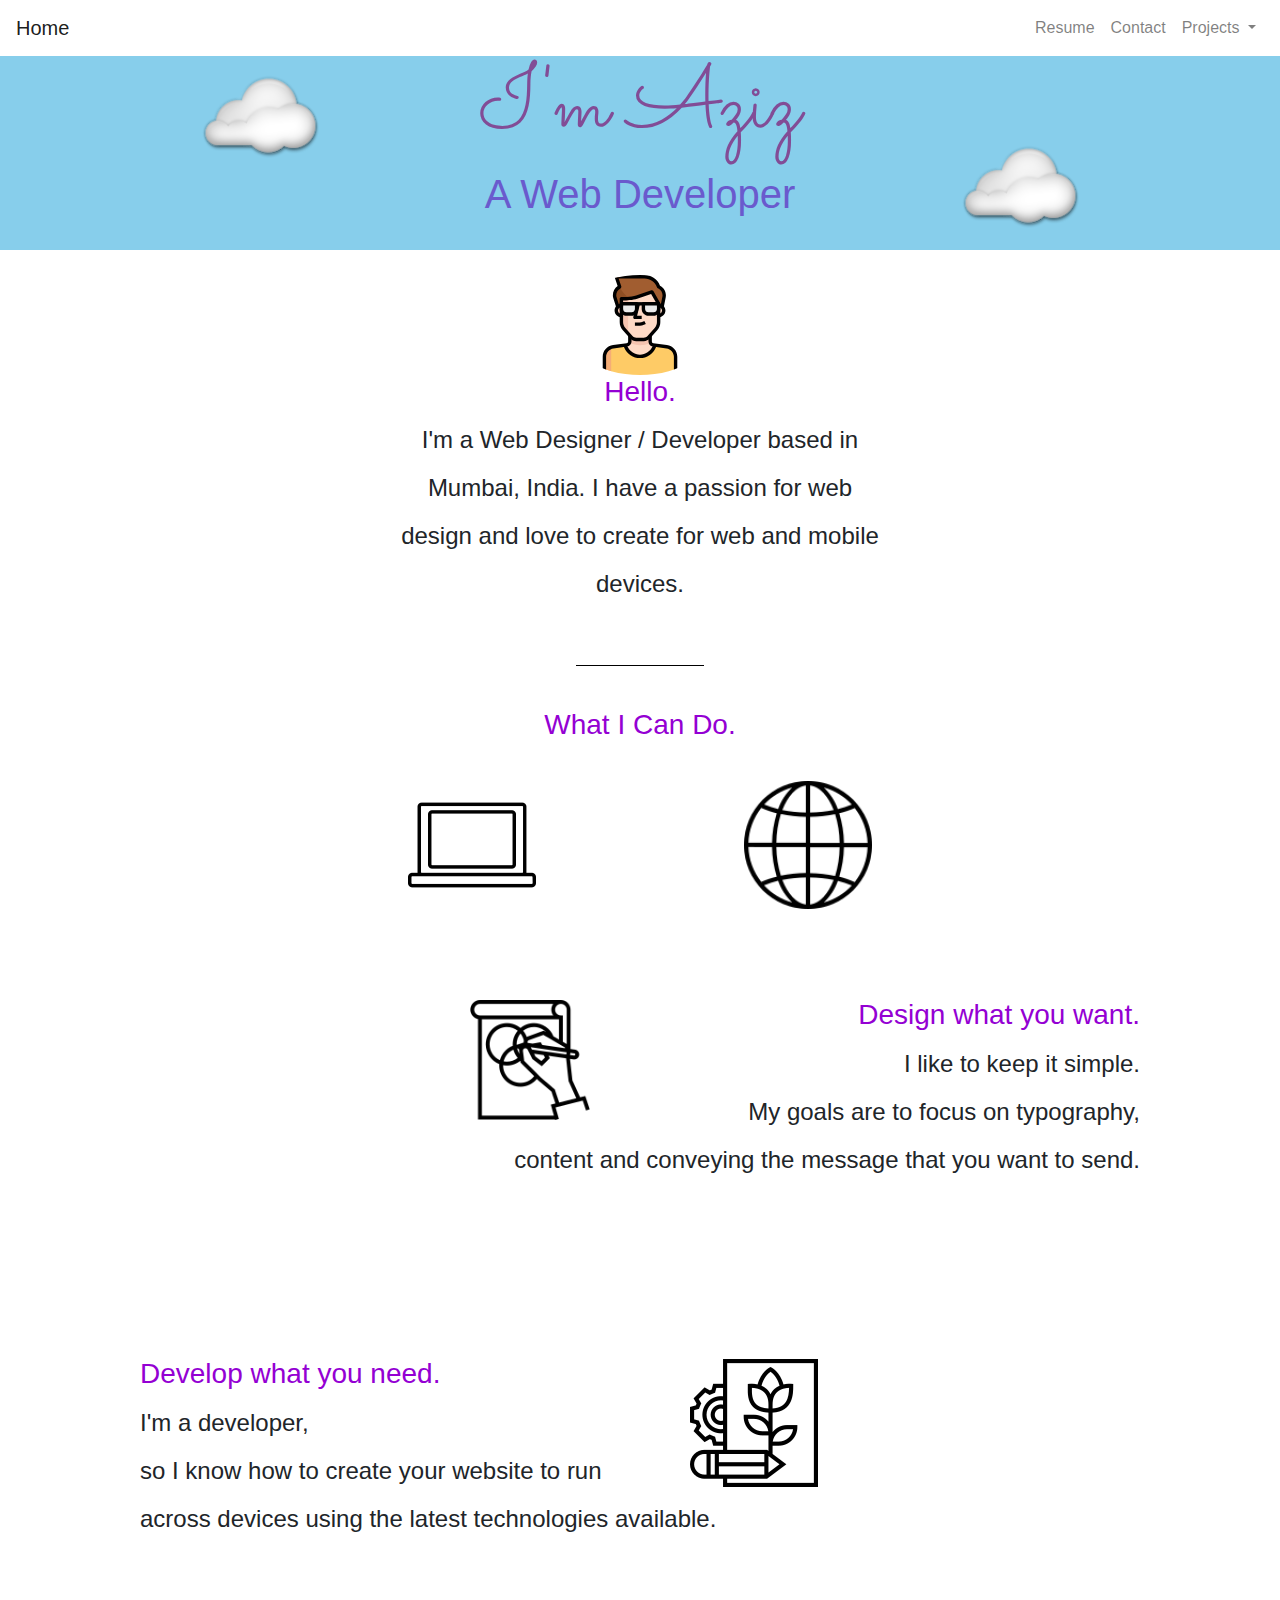
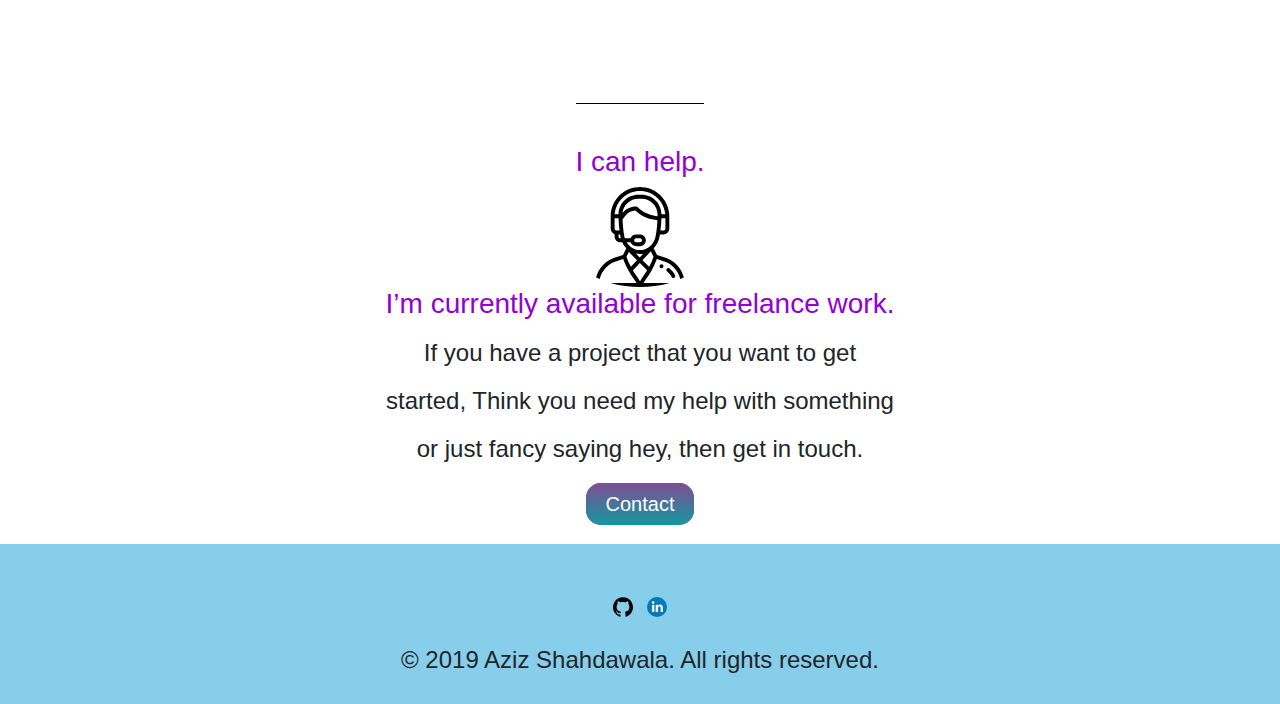
<file: index.html>
<!DOCTYPE html>
<html lang="en" dir="ltr">

<head>
  <meta charset="utf-8">
  <title>Aziz4u</title>
  <link rel="icon" href="favicon.ico">
  <link rel="stylesheet" href="code.css">
  <link href="https://fonts.googleapis.com/css?family=Charm|Markazi+Text|Srisakdi&display=swap" rel="stylesheet">
  <link href="https://fonts.googleapis.com/css?family=Charm|Markazi+Text|Sacramento|Srisakdi&display=swap" rel="stylesheet">
  <link href="https://fonts.googleapis.com/css?family=Charm|Sacramento|Srisakdi|Stylish&display=swap" rel="stylesheet">
  <link rel="stylesheet" href="https://stackpath.bootstrapcdn.com/bootstrap/4.3.1/css/bootstrap.min.css"
    integrity="sha384-ggOyR0iXCbMQv3Xipma34MD+dH/1fQ784/j6cY/iJTQUOhcWr7x9JvoRxT2MZw1T" crossorigin="anonymous">
  <script src="https://code.jquery.com/jquery-3.3.1.slim.min.js"
    integrity="sha384-q8i/X+965DzO0rT7abK41JStQIAqVgRVzpbzo5smXKp4YfRvH+8abtTE1Pi6jizo"
    crossorigin="anonymous"></script>
  <script src="https://cdnjs.cloudflare.com/ajax/libs/popper.js/1.14.7/umd/popper.min.js"
    integrity="sha384-UO2eT0CpHqdSJQ6hJty5KVphtPhzWj9WO1clHTMGa3JDZwrnQq4sF86dIHNDz0W1"
    crossorigin="anonymous"></script>
  <script src="https://stackpath.bootstrapcdn.com/bootstrap/4.3.1/js/bootstrap.min.js"
    integrity="sha384-JjSmVgyd0p3pXB1rRibZUAYoIIy6OrQ6VrjIEaFf/nJGzIxFDsf4x0xIM+B07jRM"
    crossorigin="anonymous"></script>
</head>

<body>

  <nav class="navbar navbar-expand-lg navbar-light">
    <a class="navbar-brand" href="#">Home</a>
    <button class="navbar-toggler" type="button" data-toggle="collapse" data-target="#navbarNavDropdown" aria-controls="navbarNavDropdown" aria-expanded="false" aria-label="Toggle navigation">
      <span class="navbar-toggler-icon"></span>
    </button>
    <div class="collapse navbar-collapse" id="navbarNavDropdown">
      <ul class="navbar-nav ml-auto">
        <li class="nav-item active">
        <li class="nav-item">
          <a class="nav-link" href="CV.html">Resume</a>
        </li>
        <li class="nav-item">
          <a class="nav-link" href="Contact.html">Contact</a>
        </li>
        <li class="nav-item dropdown">
          <a class="nav-link dropdown-toggle" href="#" id="navbarDropdownMenuLink" role="button" data-toggle="dropdown" aria-haspopup="true" aria-expanded="false">
            Projects
          </a>
          <div class="dropdown-menu" aria-labelledby="navbarDropdownMenuLink">
            <a class="dropdown-item" href="DiceGame/index.html">Roll Out</a>
            <a class="dropdown-item" href="DrumKit/index.html">Instruments</a>
          </div>
        </li>
      </ul>
    </div>
  </nav>

 <!-- First Container -->
  <div class="container-fluid first-container">
    <img class="cld1" src="cloud.png" alt="Cloud-img">
    <h1 class="name">I'm Aziz</h1>
    <h2 class="title">A Web Developer</h2>
    <img class="cld2" src="cloud.png" alt="Cloud-img"><br>
  </div>

<!-- Second Container -->
  <div class="second-container">
    <!-- s1 -->
  <div class="container-fluid">
    <div class="s1">
      <img class="s1-img" src="man.svg" alt="Avatar">
      <h3 class="heading">Hello.</h3>
      <p class="s1-desc">I'm a Web Designer / Developer based in Mumbai, India. I have a passion for web design and love to create for web and mobile devices.</p>
    </div>
    </div>
      <!-- ------ -->
    <hr>

     <!-- s2 -->
    <div class="s2">
      <h3 class="heading">What I Can Do.</h3>
      <img class="laptop" src="laptop.png" alt="laptop-img">
      <iframe src="https://giphy.com/embed/rDb9zTgdfiPwQ" width="200" height="100" frameBorder="0" class="arrow-gif" allowFullScreen></iframe>
      <img class="internet" src="internet.png" alt="Internet-img">
    </div>
    <!-- -------- -->

    <!-- s3 & s4 -->
    <div class="s3-s4 container-fluid ">
        <!-- s3 -->
      <div class="s3">
          <h3 class="heading">Design what you want.</h3>
          <p class="s3-desc" >I like to keep it simple.<br> My goals are to focus on typography,<br> content and conveying the message that you want to send.</p>
          <img class="s3-img" src="sketchbook.png" alt="sketch-img">
        </div>
      
      <!-- ---------- -->
  
      <!-- s4 -->
  
        <div class="s4">
          <h3 class="heading">Develop what you need.</h3>
          <p class="s4-desc">I'm a developer,<br> so I know how to create your website to run <br> across devices using the latest technologies available.</p>
          <img class="s4-img" src="drawing.png" alt="Drawing-img">
        </div>
      </div>
  
      <!-- ---------- -->
      <hr>
    <!-- s5 -->

    <div class="s5">
      <h3 class="heading">I can help.</h3>
      <img class="s5-img" src="support.svg" alt="Support-img">
      <h3 class="heading">I’m currently available for freelance work.</h3>
      <p class="s5-desc">If you have a project that you want to get started, Think you need my help with something or just fancy saying hey, then get in touch.</p>
      <a class="contact" href="Contact.html">Contact</a>
      </div>

  <div class="third-container">
    <a href="https://github.com/AzizShahdawala/AboutMe.git"><img src="github-logo.svg" alt="github" class="footer-img"></a>
    <a href="www.linkedin.com/in/aziz-shada-436728195"><img src="linkedin.svg" alt="linkedin" class="footer-img"></a><br>
    <br>
    <p class="copyright"> © 2019 Aziz Shahdawala. All rights reserved.</p>
  </div>

</body>

</html>
</file>
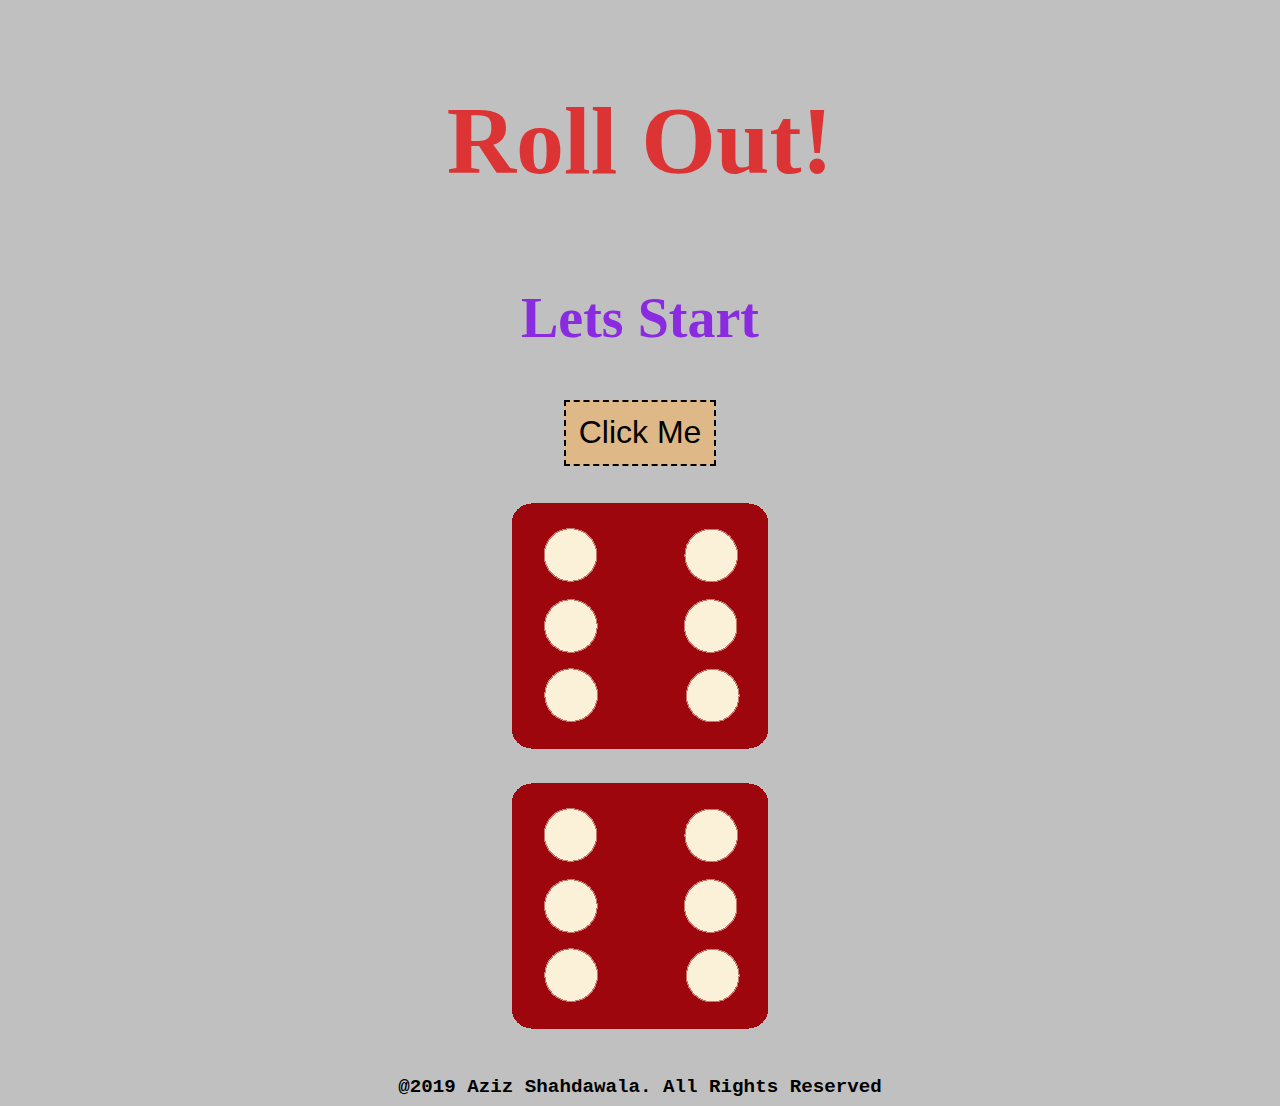
<file: DiceGame/index.html>
<!DOCTYPE html>
<html lang="en">
<head>
    <meta charset="UTF-8">
    <meta name="viewport" content="width=device-width, initial-scale=1.0">
    <meta http-equiv="X-UA-Compatible" content="ie=edge">
    <title>Document</title>
    <link rel="stylesheet" href="style.css">
</head>
<body>
    <div class="container">
        <h1 class="title">Roll Out!</h1>
        <h1 class="intro">Lets Start</h1>
        <button>Click Me</button>
    </div>

    <div class="dice">
        <h2 class="player">Player 1</h2>
    <img class="dice1 "src="images/dice6.png" alt="dice"> 
    </div>

    <div class="dice">
        <h2 class="player">Player 2 </h2>
      <img class="dice2" src="images/dice6.png" alt="dice">
    </div>

    <script src="index.js"></script>
</body>
<footer>
        @2019 Aziz Shahdawala. All Rights Reserved
      </footer>
</html>
</file>
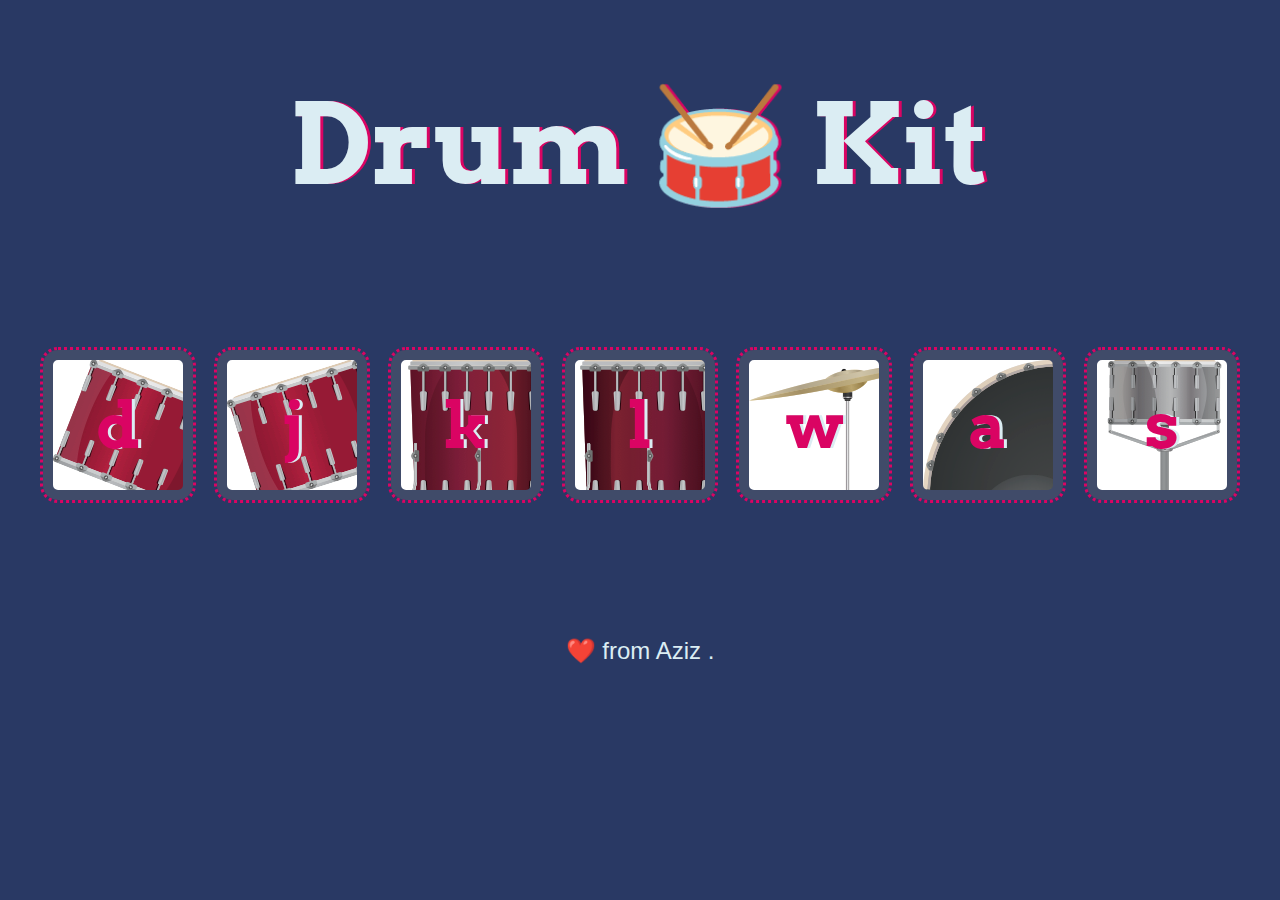
<file: DrumKit/index.html>
<!DOCTYPE html>
<html lang="en" dir="ltr">
  <head>
    <meta charset="utf-8" />
    <title>Drum Kit</title>
    <link rel="stylesheet" href="styles.css" />
    <link
      href="https://fonts.googleapis.com/css?family=Arvo"
      rel="stylesheet"
    />
  </head>

  <body>
    <h1 id="title">Drum 🥁 Kit</h1>
    <div class="set">
      <button class="d drum">d</button>
      <button class="j drum">j</button>
      <button class="k drum">k</button>
      <button class="l drum">l</button>
      <button class="w drum">w</button>
      <button class="a drum">a</button>
      <button class="s drum">s</button>
    </div>

    <script src="index.js"></script>
  </body>
  <footer>❤️ from Aziz <a href= https://azizshahdawala.github.io/AboutMe/></a>.</footer>
</html>
</file>
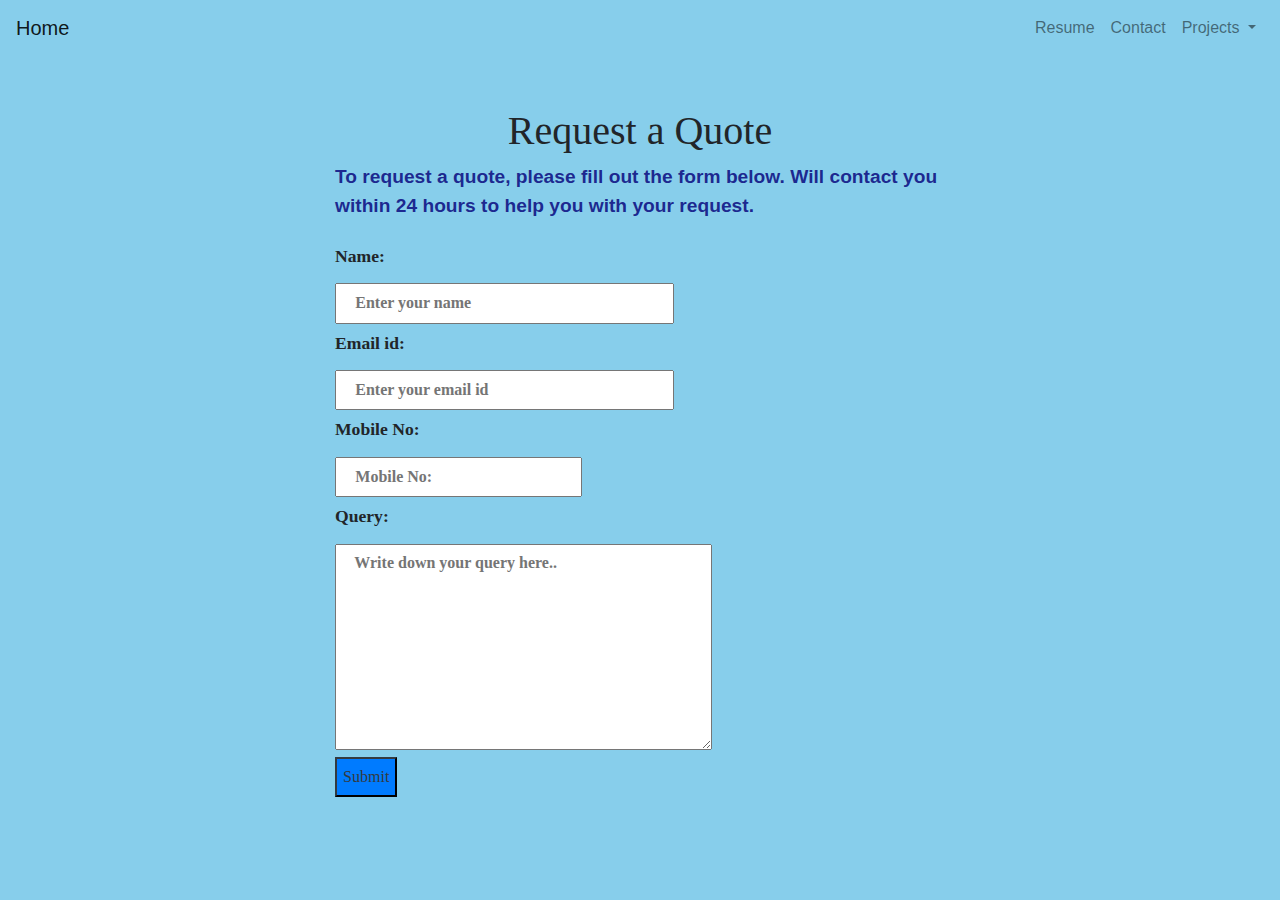
<file: Contact.html>
<!DOCTYPE html>
<html lang="en">
<head>
    <meta charset="UTF-8">
    <meta name="viewport" content="width=device-width, initial-scale=1.0">
    <meta http-equiv="X-UA-Compatible" content="ie=edge">
    <link rel="stylesheet" href="code.css">
    <link rel="stylesheet" href="https://stackpath.bootstrapcdn.com/bootstrap/4.3.1/css/bootstrap.min.css" integrity="sha384-ggOyR0iXCbMQv3Xipma34MD+dH/1fQ784/j6cY/iJTQUOhcWr7x9JvoRxT2MZw1T" crossorigin="anonymous">
    <script src="https://code.jquery.com/jquery-3.3.1.slim.min.js" integrity="sha384-q8i/X+965DzO0rT7abK41JStQIAqVgRVzpbzo5smXKp4YfRvH+8abtTE1Pi6jizo" crossorigin="anonymous"></script>
<script src="https://cdnjs.cloudflare.com/ajax/libs/popper.js/1.14.7/umd/popper.min.js" integrity="sha384-UO2eT0CpHqdSJQ6hJty5KVphtPhzWj9WO1clHTMGa3JDZwrnQq4sF86dIHNDz0W1" crossorigin="anonymous"></script>
<script src="https://stackpath.bootstrapcdn.com/bootstrap/4.3.1/js/bootstrap.min.js" integrity="sha384-JjSmVgyd0p3pXB1rRibZUAYoIIy6OrQ6VrjIEaFf/nJGzIxFDsf4x0xIM+B07jRM" crossorigin="anonymous"></script>
    <title>Contact Me</title>
</head>

<body style="background-color: skyblue;">
    <nav class="navbar navbar-expand-lg navbar-light">
        <a class="navbar-brand" href="index.html">Home</a>
        <button class="navbar-toggler" type="button" data-toggle="collapse" data-target="#navbarNavDropdown" aria-controls="navbarNavDropdown" aria-expanded="false" aria-label="Toggle navigation">
          <span class="navbar-toggler-icon"></span>
        </button>
        <div class="collapse navbar-collapse" id="navbarNavDropdown">
          <ul class="navbar-nav ml-auto">
            <li class="nav-item active">
            <li class="nav-item">
              <a class="nav-link" href="cv1.html">Resume</a>
            </li>
            <li class="nav-item">
              <a class="nav-link" href="Contact.html">Contact</a>
            </li>
            <li class="nav-item dropdown">
              <a class="nav-link dropdown-toggle" href="#" id="navbarDropdownMenuLink" role="button" data-toggle="dropdown" aria-haspopup="true" aria-expanded="false">
                Projects
              </a>
              <div class="dropdown-menu" aria-labelledby="navbarDropdownMenuLink">
                <a class="dropdown-item" href="DiceGame/index.html">Roll Out</a>
                <a class="dropdown-item" href="DrumKit/index.html">Instruments</a>
              </div>
            </li>
          </ul>
        </div>
      </nav>
    <div class="contact-form">
    <div class="container-fluid">
        <h2 class="contact-title">Request a Quote</h2>
        <p class="contact-desc">To request a quote, please fill out the form below. Will contact you within 24 hours to
        help you with your request.</p>
        <form href="mailto:azizshada@gmail.com" method="POST" enctype="text/plain">
            <label class="contact-content"> <strong>Name: </strong></label> <br>
            <input type="text" name="name" placeholder="Enter your name" size="30" value="" class="placeholders"> <br>
            <label class="contact-content"><strong>Email id: </strong> </label><br>
            <input type="email" name="email" size="30" placeholder="Enter your email id" value="" class="placeholders"> <br>
            <label class="contact-content"><strong>Mobile No: </strong></label><br>
            <input type="number" name="number" size="30" placeholder="Mobile No:" value="" class="placeholders"> <br>
            <label class="contact-content"> <strong>Query: </strong> </label><br>
            <textarea name="Query" rows="8" cols="35" placeholder="Write down your query here.." class="placeholders"></textarea> <br>
            <input type="Submit" value="Submit" class="btn-primary btn-outline-dark contact-button"> <br>
        </form>
    </div>
   
    </div>
    
</body>
</html>
</file>
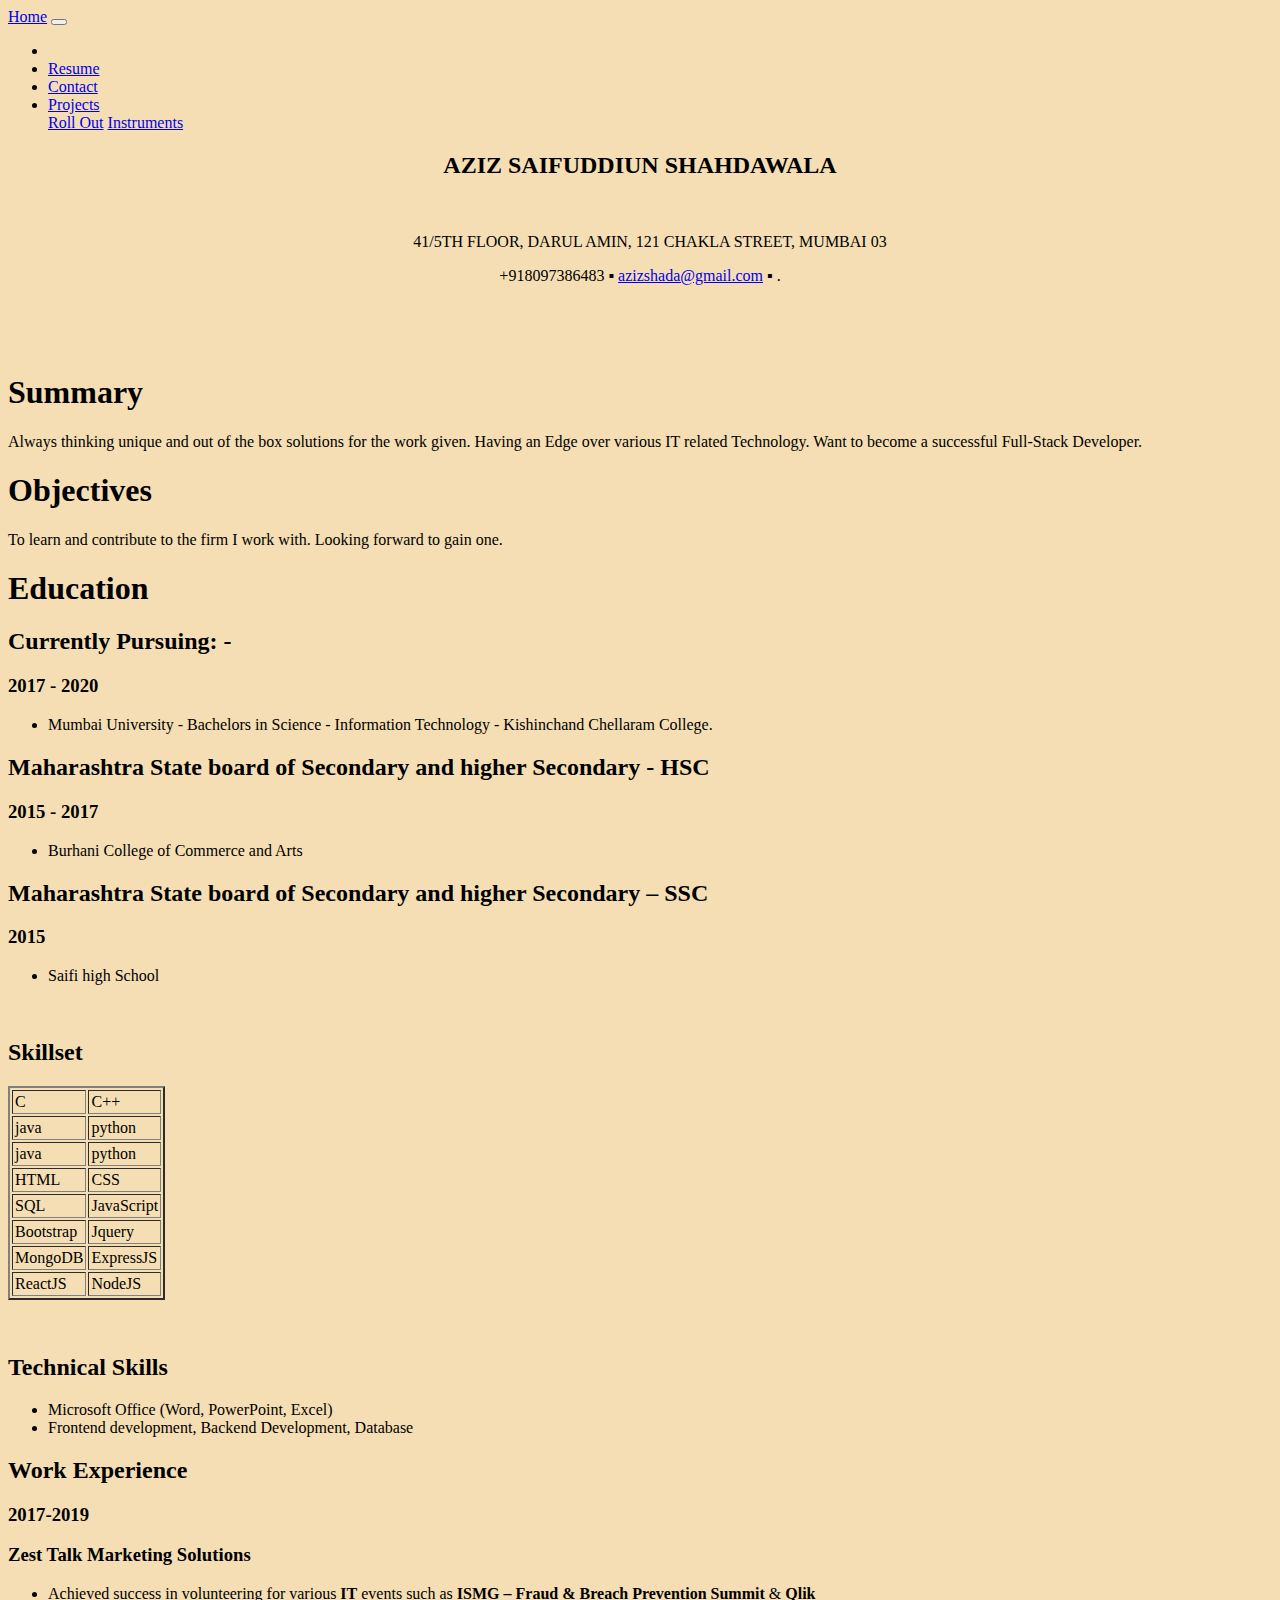
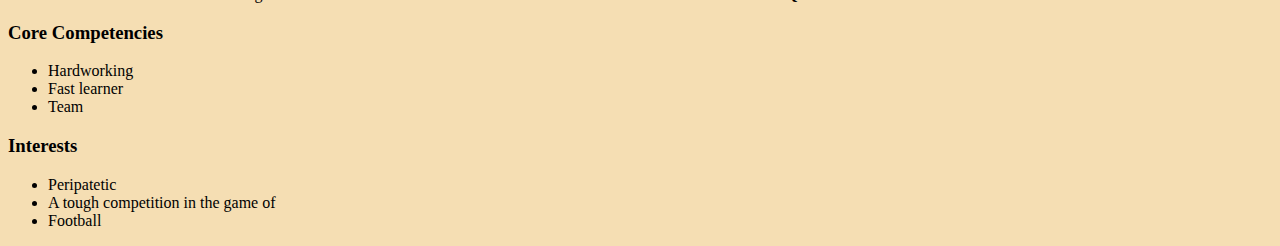
<file: CV.html>
<body style="background-color:wheat">
    <nav class="navbar navbar-expand-lg navbar-light">
        <a class="navbar-brand" href="#">Home</a>
        <button class="navbar-toggler" type="button" data-toggle="collapse" data-target="#navbarNavDropdown" aria-controls="navbarNavDropdown" aria-expanded="false" aria-label="Toggle navigation">
          <span class="navbar-toggler-icon"></span>
        </button>
        <div class="collapse navbar-collapse" id="navbarNavDropdown">
          <ul class="navbar-nav ml-auto">
            <li class="nav-item active">
            <li class="nav-item">
              <a class="nav-link" href="CV.html">Resume</a>
            </li>
            <li class="nav-item">
              <a class="nav-link" href="Contact.html">Contact</a>
            </li>
            <li class="nav-item dropdown">
              <a class="nav-link dropdown-toggle" href="#" id="navbarDropdownMenuLink" role="button" data-toggle="dropdown" aria-haspopup="true" aria-expanded="false">
                Projects
              </a>
              <div class="dropdown-menu" aria-labelledby="navbarDropdownMenuLink">
                <a class="dropdown-item" href="DiceGame/index.html">Roll Out</a>
                <a class="dropdown-item" href="DrumKit/index.html">Instruments</a>
              </div>
            </li>
          </ul>
        </div>
      </nav>
<h2 style="text-align: center;">AZIZ SAIFUDDIUN SHAHDAWALA</h2>
<p>&nbsp;</p>
<p style="text-align: center;">&nbsp;&nbsp;&nbsp;&nbsp;&nbsp;&nbsp;&nbsp;&nbsp;&nbsp;&nbsp;&nbsp;&nbsp;&nbsp;&nbsp;&nbsp;&nbsp;&nbsp;&nbsp;&nbsp;&nbsp;&nbsp;&nbsp;&nbsp;&nbsp;&nbsp;&nbsp;&nbsp;&nbsp;&nbsp;&nbsp;&nbsp;&nbsp;&nbsp;&nbsp; 41/5TH FLOOR, DARUL AMIN, 121 CHAKLA STREET, MUMBAI 03&nbsp;&nbsp;&nbsp;&nbsp;&nbsp;&nbsp;&nbsp;&nbsp;&nbsp;&nbsp;&nbsp;&nbsp;&nbsp;&nbsp;&nbsp;&nbsp;&nbsp;&nbsp;&nbsp;&nbsp;&nbsp;&nbsp;&nbsp;&nbsp;&nbsp;&nbsp;&nbsp;&nbsp;&nbsp;&nbsp;</p>
<p style="text-align: center;">+918097386483 ▪ <a href="mailto:azizshada@gmail.com">azizshada@gmail.com</a> ▪ .</p>
<p>&nbsp;</p>
<p>&nbsp;</p>
<h1>Summary</h1>
<p>Always thinking unique and out of the box solutions for the work given. Having an Edge over various IT related Technology. Want to become a successful Full-Stack Developer.</p>
<h1>Objectives</h1>
<p>To learn and contribute to the firm I work with. Looking forward to gain one.</p>
<h1>Education</h1>
<h2>Currently Pursuing: -</h2>
<h3>2017 - 2020</h3>
<ul>
<li>Mumbai University - Bachelors in Science - Information Technology - Kishinchand Chellaram College.</li>
</ul>
<h2>Maharashtra State board of Secondary and higher Secondary - HSC</h2>
<h3>2015 - 2017</h3>
<ul>
<li>Burhani College of Commerce and Arts</li>
</ul>
<h2>Maharashtra State board of Secondary and higher Secondary &ndash; SSC</h2>
<h3>2015</h3>
<ul>
<li>Saifi high School</li>
</ul>
<p>&nbsp;</p>
<h2>Skillset</h2>
<table colspan="2" border="2    " cellpadding="2">
<tr>
<td>C</td>
<td>C++</td>
</tr>
<tr>
<td>java</td>
<td>python</td>
</tr>
<tr>
<td>java</td>
<td>python</td>
</tr>
<tr>
<td>HTML</td>
<td>CSS</td>
</tr>
<tr>
<td>SQL</td>
<td>JavaScript</td>
</tr>
<tr>
<td>Bootstrap</td>
<td>Jquery</td>
</tr>
<tr>
<td>MongoDB</td>
<td>ExpressJS</td>
</tr>
<tr>
<td>ReactJS</td>
<td>NodeJS</td>
</tr>
</table>
<p>&nbsp;</p>
<h2>Technical Skills</h2>
<ul>
<li>Microsoft Office (Word, PowerPoint, Excel)</li>
<li>Frontend development, Backend Development, Database</li>
</ul>
<h2>Work Experience</h2>
<h3>2017-2019</h3>
<h3>Zest Talk Marketing Solutions</h3>
<ul>
<li>Achieved success in volunteering for various <strong>I</strong><strong>T</strong> events such as <strong>I</strong><strong>S</strong><strong>M</strong><strong>G</strong> <strong>&ndash;</strong> <strong>F</strong><strong>r</strong><strong>a</strong><strong>u</strong><strong>d</strong> <strong>&amp;</strong> <strong>B</strong><strong>r</strong><strong>e</strong><strong>a</strong><strong>c</strong><strong>h</strong> <strong>P</strong><strong>r</strong><strong>e</strong><strong>v</strong><strong>e</strong><strong>n</strong><strong>t</strong><strong>i</strong><strong>o</strong><strong>n</strong> <strong>S</strong><strong>u</strong><strong>m</strong><strong>m</strong><strong>i</strong><strong>t</strong> &amp; <strong>Qlik</strong></li>
</ul>
<h3>Core Competencies</h3>
<ul>
<li>Hardworking</li>
<li>Fast learner</li>
<li>Team</li>
</ul>
<h3>Interests</h3>
<ul>
<li>Peripatetic</li>
<li>A tough competition in the game of</li>
<li>Football</li>
</ul>
</body>
</file>
<file: code.css>
/* ........................................Index.html...................................... */

.heading
{
  font-family: 'Segoe UI', Tahoma, Geneva, Verdana, sans-serif;
  color: darkviolet;
}

p
{
  font-family: 'Franklin Gothic Medium', 'Arial Narrow', Arial, sans-serif;
  font-size: 1.5rem;
  line-height: 1.5;
}

hr
{
background-color: black;
border-style: dotted;
width: 10%;
height: 2rem;
border-width: 5rem;
border-color: black;
}

/* -----First Cotainer----- */
.name:hover
{
 color: brown;
}
.title:hover
{
  color: brown;
}
.first-container
{
background-color: skyblue;  
text-align: center;
position: relative;
}

.name {
  font-family: 'Sacramento', 'Franklin Gothic Medium', 'Arial Narrow', Arial, sans-serif;
  font-size: 5.5rem;
  color: #824c96;

}

.title {
  font-family: 'Gill Sans', 'Gill Sans MT', Calibri, 'Trebuchet MS', sans-serif;
  font-size: 2.5rem;
  color: slateblue;
}

.cld1 {
  position: absolute;
  left: 200px;
}

.cld2 {
  position: absolute;
  right: 200px;
  top: 70px;
  
  
}

/* --------------------- */


/* Second Container */


/* s1 */
.s1
{
  text-align: center;
  padding: 2% 0;
}
.s1-img
{
  border-radius: 100%;
  width: 150px;
  height: 100px;
}

.s1-img:hover
{
  background-color: lightblue;
}

.s1-desc
{
  font-family: 'Franklin Gothic Medium', 'Arial Narrow', Arial, sans-serif;
  font-size: 1.5rem;
  line-height: 2;
  padding: 0 30%;
}

/* --------------------- */

/* s2 */
.s2
{
  text-align: center;
  padding: 2% 0 5%;
}

.laptop:hover
{
  background-color: lightblue;
}

.arrow-gif
{
  position: relative;
  top: 50px;
}

.internet:hover
{
  background-color: lightblue;
}
/* --------------------- */

/* s3 & s4 */

.s3-s4
{
  padding: 0 10%;
}
/* s3 */

.s3
{
  text-align: right;
  padding: 2% 10%;
}

.s3-img
{
  
  position: relative;
  right: 550px;
  bottom: 200px;
  width: 120px;
  height: 120px;
}


.s3-img:hover
{
  background-color: lightblue;
}

.s3-desc
{
  font-family: 'Franklin Gothic Medium', 'Arial Narrow', Arial, sans-serif;
  font-size: 1.5rem;
  line-height: 2;
}

/* ----------------- */

/* s4 */
.s4
{
  text-align: left;
  padding:  1% 10% 0;
}

.s4-img
{
  position: relative;
  left: 550px;
  bottom: 200px;
}

.s4-img:hover
{
  background-color: lightblue;
}

.s4-desc
{
 font-family: 'Franklin Gothic Medium', 'Arial Narrow', Arial, sans-serif;
 font-size: 1.5rem;
 line-height: 2;
}

/* s5 */

.s5
{
  text-align: center;
  padding: 2% 0;
}

.s5-img
{
  border-radius: 100%;
  width: 150px;
  height: 100px;
}

.s5-img:hover
{
  background-color: lightblue;
}

.s5-desc
{
 font-family: 'Franklin Gothic Medium', 'Arial Narrow', Arial, sans-serif;
 font-size: 1.5rem;
 line-height: 2;
 padding: 0 30%;
}

/* ---------------- */

/* Buttons */

.contact {
  background: #824c96;
  background-image: -webkit-linear-gradient(top, #824c96, #11999e);
  background-image: -moz-linear-gradient(top, #824c96, #11999e);
  background-image: -ms-linear-gradient(top, #824c96, #11999e);
  background-image: -o-linear-gradient(top, #824c96, #11999e);
  background-image: linear-gradient(to bottom, #824c96, #11999e);
  -webkit-border-radius: 15;
  -moz-border-radius: 15;
  border-radius: 15px;
  font-family: 'Montserrat', sans-serif;
  color: #ffffff;
  font-size: 20px;
  padding: 10px 20px 10px 20px;
  text-decoration: none;
}

.contact:hover {
  background: #30e3cb;
  background-image: -webkit-linear-gradient(top, #30e3cb, #2bc4ad);
  background-image: -moz-linear-gradient(top, #30e3cb, #2bc4ad);
  background-image: -ms-linear-gradient(top, #30e3cb, #2bc4ad);
  background-image: -o-linear-gradient(top, #30e3cb, #2bc4ad);
  background-image: linear-gradient(to bottom, #30e3cb, #2bc4ad);
  text-decoration: none;
}

/* ------------------ */

/* Third Container */

.third-container {
  text-align: center;
  background-color: skyblue;
  padding: 50px 0 10px;
  margin: auto;
}

.footer-img
{
  width: 30px;
  height: 20px;
}

.footer-img:hover
{
  background-color: #30e3cb;
}
/* ------------------ */

/* .......................................................Contact.html................................................... */

.contact-form
{
    font-family: 'Merriweather', serif;
    padding: 4% 25% 3%;
}

.contact-title
    {
        font-size: 2.5rem;
        text-align: center;
    }

    .contact-desc
    {
        color: rgba(10, 10, 128, 0.863);
        font-weight: bold;
        font-size: 1.2rem;
    }
    
    .contact-content
    {
        font-size: 1.1rem;
        padding: 1% 0;
    }

    .placeholders
    {
        font-weight: bold;
        padding: 1% 3%;
    }

    .address
    {
        font-size: 1.8rem;
        color: blue;
        padding: 2%;
    }
    
    .address-desc
    {
        color: rgba(10, 10, 128, 0.863);
        font-weight: bold;
        font-size: 1.1rem;
        padding: 0 2%;
    }

    .contact-button
    {
        padding: 1%;
        font-size: 1rem;
    }

    /* ..................Mobiles..................... */
 
@media (max-width: 900px )
{
    .contact-form
    {
     font-family: 'Merriweather', serif;
     padding : 14% 0;  
    }
    .contact-title
    {
        font-size: 2rem;
    }
    
    .contact-desc
    {
        color: rgba(10, 10, 128, 0.863);
        font-weight: bold;
        font-size: 1rem;
    }
    
    .contact-content
    {
        font-size: 1rem;
        padding: 1% 0;
    }
    
    .placeholders
    {
        color: blue;
        font-weight: bold;
        padding: 2% 3%;
    }
    
    .address
    {
        font-size: 1.7rem;
        color: blue;
        padding: 2%;
    }
    
    .address-desc
    {
        color: rgba(10, 10, 128, 0.863);
        font-weight: bold;
        font-size: 1rem;
        padding: 0 2%;
    }

    .contact-button
    {
        padding: 1%;
        font-size: 1rem;
        font-weight: bold;
    }
}
</file>
<file: DiceGame/style.css>
body
{
    background-color: silver;
}

/* Head Section */
.container
{
   padding: 1% 0;
   text-align: center;
}

.title
{
    padding-bottom: 2%;
    font-size: 6rem;
    font-weight: bolder;
    color: rgba(223, 35, 35, 0.89);
}

.intro
{
    padding-bottom: 1%;
    font-size: 3.5rem;
    font-weight: bold;
    color: blueviolet;
}

button
{
    padding: 1%;
    font-size: 2rem;
    background-color: burlywood;
    border-style: dashed;
}
/* ----------- */

/* Dice Section */

.player
{
    color: rgb(163, 34, 2);
}

@media(max-width:900px)
{
    .container
{
   text-align: center;
}

.title
{
    padding-bottom: 1%;
    font-size: 4rem;
    font-weight: bolder;
    color: rgba(223, 35, 35, 0.89);
}

.intro
{
    padding-bottom: 1%;
    font-size: 3.5rem;
    font-weight: bold;
    color: blueviolet;
}

button
{
    padding: 1%;
    font-size: 2rem;
    background-color: burlywood;
    border-style: dashed;
}
    .dice1, .dice2
    {
        display: inline-block;
        height: 100px;
        width: 100px;
        padding-top: 4%;
    }
}

.dice
{
    text-align: center;
}

/* ----------- */

footer
{
    text-align: center;
    font-family: 'Courier New', Courier, monospace;
    font-size: 1.2rem;
    font-weight: bold;
    padding-top: 3%;
}
</file>
<file: DrumKit/styles.css>
body {
  text-align: center;
  background-color: #293964;
}

#title {
  font-size: 7rem;
}
h1 {
  font-size: 5rem;
  color: #dbedf3;
  font-family: "Arvo", cursive;
  text-shadow: 3px 0 #da0463;
}

footer {
  font-size: 1.5rem;
  color: #dbedf3;
  font-family: sans-serif;
}

.w {
  background-image: url("images/crash.png");
}

.a {
  background-image: url("images/kick.png");
}

.s {
  background-image: url("images/snare.png");
}

.d {
  background-image: url("images/tom1.png");
}

.j {
  background-image: url("images/tom2.png");
}

.k {
  background-image: url("images/tom3.png");
}

.l {
  background-image: url("images/tom4.png");
}

.set {
  margin: 10% auto;
}

.game-over {
  background-color: red;
  opacity: 0.8;
}

.pressed {
  box-shadow: 0 3px 4px 0 #dbedf3;
  opacity: 0.5;
}

.red {
  color: red;
}

.drum {
  outline: dotted;
  border: 10px solid #404b69;
  font-size: 4rem;
  font-family: "Arvo", cursive;
  line-height: 2;
  font-weight: bolder;
  color: #da0463;
  text-shadow: 3px 0 #dbedf3;
  border-radius: 15px;
  display: inline-block;
  width: 150px;
  height: 150px;
  text-align: center;
  margin: 10px;
  background-color: white;
}
</file>
